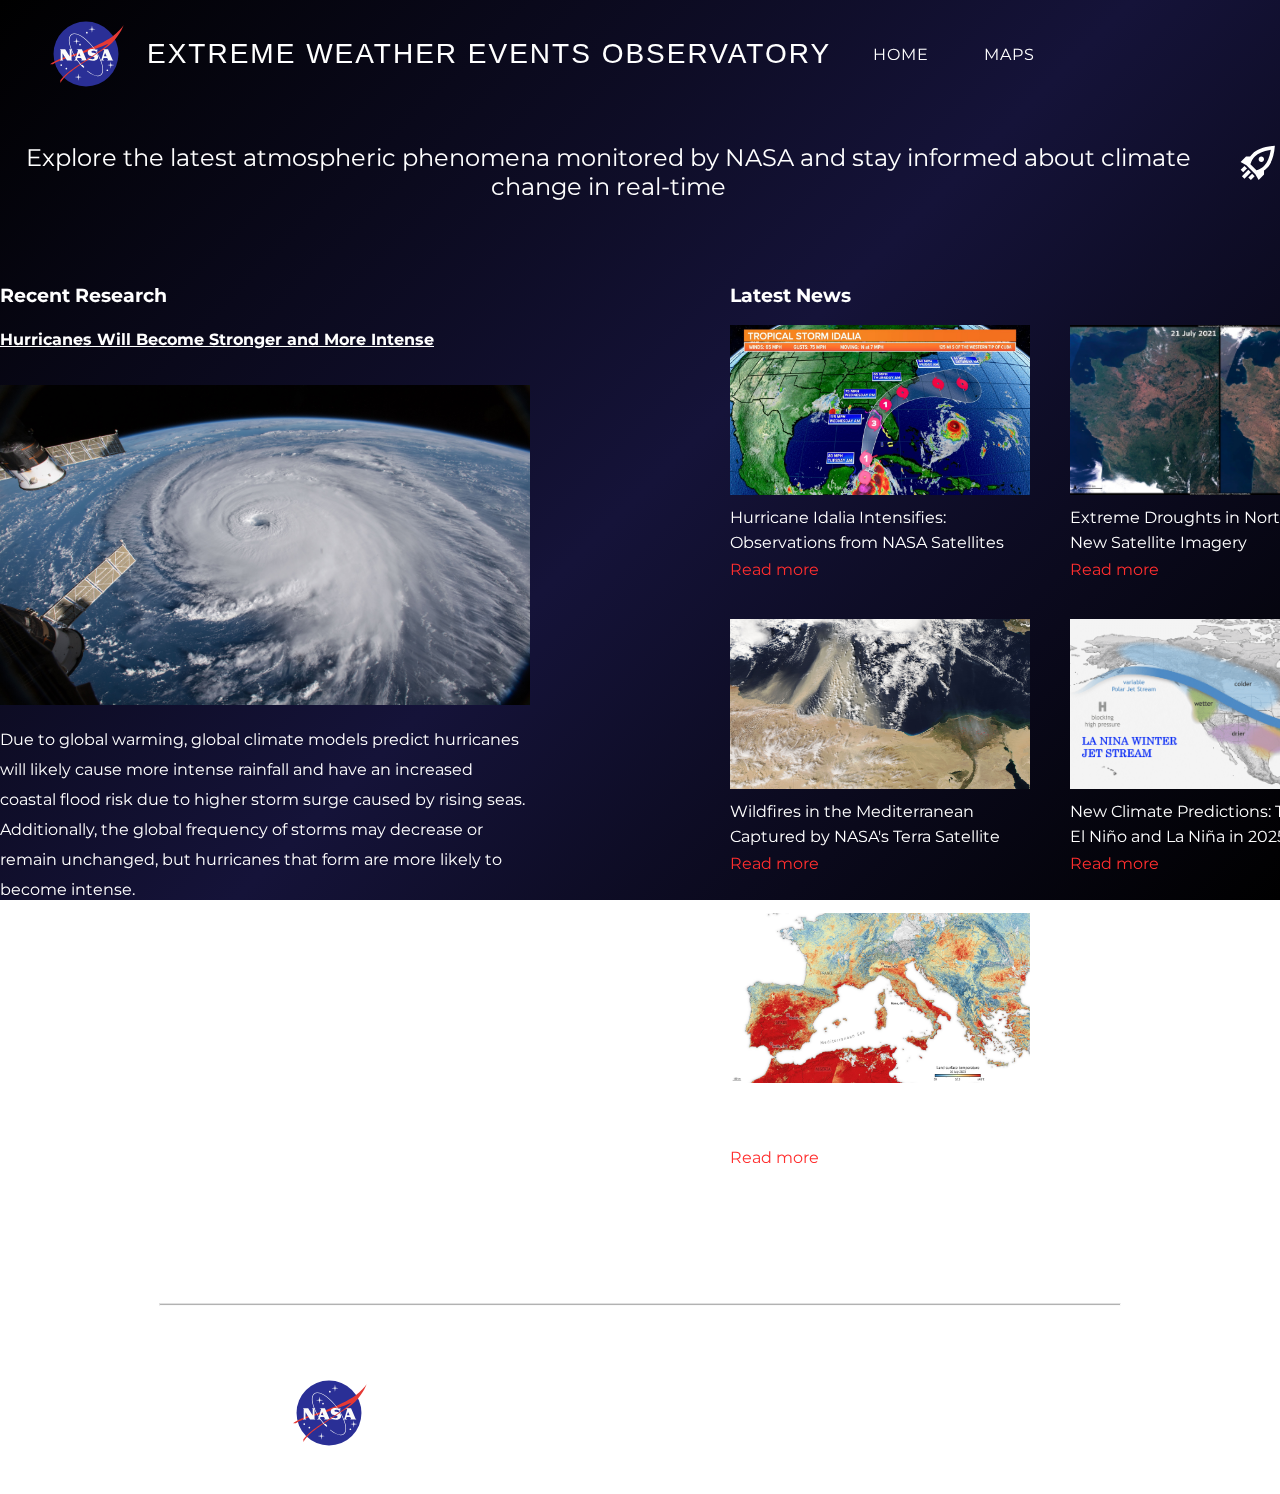
<file: index.html>
<!DOCTYPE html>
<html lang="en">
    <head>
        <meta charset="UTF-8">
        <meta name="viewport" content="width=device-width, initial-scale=1.0">
        <title>Nasa Observatory</title>
        <link rel="stylesheet" href="style.css">
        <link rel="icon" type="image/x-icon" href="./img/tierra_transparente.png">
    </head>

<body>
    <div class="container">
        <div style="position:fixed; z-index: -1; top:0px; left:0px; height:100%; width:100%;">
            <div style="position:absolute; width:100%; height:100%; background-image: linear-gradient(-45deg, rgb(0, 0, 0) 0%, rgb(21, 19, 57) 48%, rgb(0, 0, 0) 100%);"></div>
        </div>
        <header>
            <div class="headerLogo">
                <svg class="animated-svg" xmlns="http://www.w3.org/2000/svg"  viewBox="0 0 48 48" width="82px" height="82px"><path fill="#2a2f96" d="M24 5A19 19 0 1 0 24 43A19 19 0 1 0 24 5Z"/><path fill="#e53935" d="M4.597,30H3c0,0,4.077-3.084,12.928-5.535c0,0,14.202-4.313,23.428-10.583C42.565,11.177,45.071,8.764,46,7c0,0-1.193,4.725-6.726,10.351C38.191,17.906,37.768,18.64,37,19c0.126-0.142-0.096-0.871,0-1c0,0-7.195,3.355-22.02,7.77C14.981,25.768,8.742,27.352,4.597,30z"/><path fill="#fafafa" d="M19.282 25.221l1.503.025-.771-1.835L19.282 25.221zM18.969 26.366l-.274.96.802.441-2.661-.004.826-.463 1.714-5.602-.935-.467h3.167l2.639 6.068.528.467H21.08l.528-.467-.528-.934H18.969zM29.12 23.374c.576.135 2.526 1.143 1.848 3.129 0 0-.841 2.476-5.435.998L25.021 28v-1.995l.512.499c0 0 3.492 1.321 3.474-.316-.005-.319-.603-.845-2.205-1.048 0 0-1.802-.053-1.781-2.128.008-.843.626-2.964 5.121-1.497l.464-.518-.011 1.963-.453-.448c0 0-2.661-.834-2.926-.008C26.934 23.381 28.316 23.185 29.12 23.374z"/><path fill="#e53935" d="M39.461,17.149c-1.06,1.224-3.203,2.847-4.899,4.11c0,0-13.626,8.805-19.033,12.769c0,0-4.167,2.72-6.529,6.972v-1.618c0,0,2.255-3.163,7.585-6.937C21.273,29.125,35.281,20.744,37,18L39.461,17.149z"/><path fill="#fafafa" d="M8.667 21.257L11.834 21.257 14.473 25.459 14.473 21.724 13.945 21.257 16.056 21.257 15.528 21.724 15.528 27.326 16.056 27.793 12.889 27.793 10.251 23.592 10.251 27.326 10.778 27.793 8.667 27.793 9.195 27.326 9.195 21.724zM34.44 25.275l1.62-.007-.87-1.919L34.44 25.275zM34.275 26.366l-.33.934.858.467-2.661-.004.826-.463 1.714-5.602-.935-.467h3.167l2.639 6.068.528.467h-3.694l.528-.467-.528-.934H34.275z"/><path fill="#fafafa" d="M33.596,30.256c-0.743-2.933-2.427-6.293-4.742-9.462c-4.81-6.582-10.901-10.274-13.578-8.232c-1.316,1.006-1.627,3.2-0.871,6.181c0.743,2.933,2.427,6.293,4.742,9.462c1.008,1.379,1.618,2.143,2.695,3.243l0.68,0.255c-1.064-1.09-2.119-2.324-3.119-3.693c-2.291-3.135-3.957-6.455-4.689-9.348c-0.72-2.844-0.453-4.918,0.753-5.839c0.459-0.351,1.029-0.518,1.681-0.518c2.95,0,7.598,3.412,11.451,8.684c2.291,3.135,3.957,6.455,4.689,9.348c0.72,2.844,0.453,4.918-0.753,5.839c-1.617,1.235-4.605,0.181-7.779-2.414l-0.22,0.225C26.889,35.903,29.162,37,30.9,37c0.708,0,1.326-0.181,1.825-0.564C34.041,35.433,34.35,33.237,33.596,30.256z"/><path fill="#fafafa" d="M22.158 30.091A0.435 1.058 0 1 0 22.158 32.207A0.435 1.058 0 1 0 22.158 30.091Z" transform="rotate(-43.348 22.157 31.15)"/><path fill="#fafafa" d="M27.5 7.389l.231 1.591c.011.073.044.14.097.193.053.052.12.087.193.097l1.59.23L28.02 9.731c-.073.011-.14.044-.193.097-.052.052-.087.12-.097.193l-.23 1.59-.231-1.591c-.011-.073-.044-.14-.097-.193-.053-.052-.12-.087-.193-.097l-1.59-.23 1.591-.231c.073-.011.14-.044.193-.097.052-.052.087-.12.097-.193L27.5 7.389zM18.5 14.389l.231 1.591c.011.073.044.14.097.193.053.052.12.087.193.097l1.59.23-1.591.231c-.073.011-.14.044-.193.097-.052.052-.087.12-.097.193l-.23 1.59-.231-1.591c-.011-.073-.044-.14-.097-.193-.053-.052-.12-.087-.193-.097l-1.59-.23 1.591-.231c.073-.011.14-.044.193-.097.052-.052.087-.12.097-.193L18.5 14.389zM19.5 35.389l.231 1.591c.011.073.044.14.097.193.053.052.12.087.193.097l1.59.23-1.591.231c-.073.011-.14.044-.193.097-.052.052-.087.12-.097.193l-.23 1.59-.231-1.591c-.011-.073-.044-.14-.097-.193-.053-.052-.12-.087-.193-.097l-1.59-.23 1.591-.231c.073-.011.14-.044.193-.097.052-.052.087-.12.097-.193L19.5 35.389zM38.5 28.389l.231 1.591c.011.073.044.14.097.193.052.052.12.087.193.097l1.59.23-1.591.231c-.073.011-.14.044-.193.097-.052.053-.087.12-.097.193l-.23 1.59-.231-1.591c-.011-.073-.044-.14-.097-.193-.052-.052-.12-.087-.193-.097l-1.59-.23 1.591-.231c.073-.011.14-.044.193-.097.052-.053.087-.12.097-.193L38.5 28.389zM36.5 33A.5.5 0 1 0 36.5 34 .5.5 0 1 0 36.5 33zM12.5 32A.5.5 0 1 0 12.5 33 .5.5 0 1 0 12.5 32zM9.5 30A.5.5 0 1 0 9.5 31 .5.5 0 1 0 9.5 30zM24.5 11A.5.5 0 1 0 24.5 12 .5.5 0 1 0 24.5 11zM20.5 18A.5.5 0 1 0 20.5 19 .5.5 0 1 0 20.5 18z"/></svg>

                <p class="sub-header"> Extreme Weather Events Observatory </p>
            
                <div class="navegation">
                    <a href="index.html">Home</a>
                    <a href="map.html">Maps</a>
                </div>
              
            </div>
            
        </header>

        <main class="title">
            <p>Explore the latest atmospheric phenomena monitored by NASA and stay informed about climate change in real-time</p>
            <svg width="50px" height="50px" viewBox="0 0 512 512" version="1.1" xmlns="http://www.w3.org/2000/svg" xmlns:xlink="http://www.w3.org/1999/xlink" fill="#000000">
            <g id="SVGRepo_bgCarrier" stroke-width="0"/>
            <g id="SVGRepo_tracerCarrier" stroke-linecap="round" stroke-linejoin="round"/>
            <g id="SVGRepo_iconCarrier"> <title>rocket</title> <g id="Page-1" stroke="none" stroke-width="1" fill="none" fill-rule="evenodd"> <g id="icon" fill="#ffffff" transform="translate(42.666667, 64.000000)"> <path d="M405.333333,1.42108547e-14 C396.316305,122.794806 364.316305,211.683695 309.333333,266.666667 C299.582265,276.417735 288.905446,285.33185 277.302879,293.409011 L277.302464,341.234872 L213.302464,405.234872 L174.248,336.891 L68.525,231.157 L7.10542736e-15,192 L64,128 L112.079613,128.000404 C120.083859,116.387258 128.94621,105.720457 138.666667,96 C193.649638,41.0170286 282.538527,9.01702859 405.333333,1.42108547e-14 Z M357.333333,47.9786667 L348.203556,49.3631108 C266.32942,62.2476147 206.763982,88.2424635 168.836556,126.169889 C146.004433,149.002012 128.637057,178.732412 116.876114,215.881246 L116.096,218.389333 L187.584,289.877333 L191.120585,288.76541 C224.531258,277.548675 251.975141,261.807487 273.818948,241.632769 L279.163444,236.496777 C317.09087,198.569351 343.085719,139.003914 355.970222,57.1297769 L357.333333,47.9786667 Z M75.9901363,269.368015 L30.7353023,314.622849 L0.565412939,284.452959 L45.8202469,239.198125 L75.9901363,269.368015 Z M121.24497,314.622849 L45.8202469,390.047572 L15.6503576,359.877683 L91.0750809,284.452959 L121.24497,314.622849 Z M136.329915,329.707793 L166.499804,359.877683 L121.24497,405.132517 L91.0750809,374.962627 L136.329915,329.707793 Z M245.333333,128 C263.006445,128 277.333333,142.326888 277.333333,160 C277.333333,177.673112 263.006445,192 245.333333,192 C227.660221,192 213.333333,177.673112 213.333333,160 C213.333333,142.326888 227.660221,128 245.333333,128 Z" id="Combined-Shape"> </path> </g> </g> </g>
            </svg>

        </main>

        <section class="section">
            <div class="news">
                <h3>Latest News</h3>
                <div class="newsTitles">
                    <div>
                        <img src="./img/hurricane.jpg" alt="photo of hurricane idalia">
                        <p>Hurricane Idalia Intensifies: Observations from NASA Satellites</p>
                        <a href="">Read more</a>
                    </div>
                    <div>
                        <img src="./img/droughts.jpg" alt="photo ofdroughts in north america">
                        <p>Extreme Droughts in North America: New Satellite Imagery</p>
                        <a href="">Read more</a>
                    </div>
                    <div>
                        <img src="./img/smoke.jpg" alt="photo of smoke over the mediterranean">
                        <p>Wildfires in the Mediterranean Captured by NASA's Terra Satellite</p>
                        <a href="">Read more</a>
                    </div>
                    <div>
                        <img src="./img/lanina.png" alt="">
                        <p>New Climate Predictions: The Impact of El Niño and La Niña in 2025</p>
                        <a href="">Read more</a>
                    </div>
                    <div>
                        <img src="./img/heat.jpg" alt="">
                        <p>Record Heatwaves Hit Europe: NASA Tracks Temperature Surges from Space</p>
                        <a href="">Read more</a>
                    </div>
                </div>
            </div>
            <div class="research">
                <h3>Recent Research</h3>
                <p class="bold">Hurricanes Will Become Stronger and More Intense</p>
                <img src="./img/hurricaneIntense.jpg" alt="">
                <p>Due to global warming, global climate models predict hurricanes will likely cause more intense rainfall and have an increased coastal flood risk due to higher storm surge caused by rising seas. Additionally, the global frequency of storms may decrease or remain unchanged, but hurricanes that form are more likely to become intense.</p>
                <p>From June 1 to November 30, many Americans turn their eyes to the tropics — not just because they’re dreaming of beach vacations, but because it’s hurricane season. Called by many names depending on where you live (hurricanes, typhoons, cyclones), scientists call these storms tropical cyclones. This is because they are large, rotating storms that need tropical conditions to form — so they originate mostly in the tropics.</p>
            </div>
        </section>
    </div>

    <footer class="footer">
        <hr>
        <div class="enlaces">
            <a href="index.html">Home</a>
            <a href="https://www.nasa.gov/news/" target=»_blank»>News & Events</a>
            <a href="https://www.nasa.gov/humans-in-space/" target=»_blank»>Humans in Space</a>
            <a href="https://www.nasa.gov/aeronautics/" target=»_blank»>Aeronautics</a>
        </div>
        <div class="nasaLogo">
            <div class="nasaNombre">
                <svg xmlns="http://www.w3.org/2000/svg"  viewBox="0 0 48 48" width="82px" height="82px"><path fill="#2a2f96" d="M24 5A19 19 0 1 0 24 43A19 19 0 1 0 24 5Z"/><path fill="#e53935" d="M4.597,30H3c0,0,4.077-3.084,12.928-5.535c0,0,14.202-4.313,23.428-10.583C42.565,11.177,45.071,8.764,46,7c0,0-1.193,4.725-6.726,10.351C38.191,17.906,37.768,18.64,37,19c0.126-0.142-0.096-0.871,0-1c0,0-7.195,3.355-22.02,7.77C14.981,25.768,8.742,27.352,4.597,30z"/><path fill="#fafafa" d="M19.282 25.221l1.503.025-.771-1.835L19.282 25.221zM18.969 26.366l-.274.96.802.441-2.661-.004.826-.463 1.714-5.602-.935-.467h3.167l2.639 6.068.528.467H21.08l.528-.467-.528-.934H18.969zM29.12 23.374c.576.135 2.526 1.143 1.848 3.129 0 0-.841 2.476-5.435.998L25.021 28v-1.995l.512.499c0 0 3.492 1.321 3.474-.316-.005-.319-.603-.845-2.205-1.048 0 0-1.802-.053-1.781-2.128.008-.843.626-2.964 5.121-1.497l.464-.518-.011 1.963-.453-.448c0 0-2.661-.834-2.926-.008C26.934 23.381 28.316 23.185 29.12 23.374z"/><path fill="#e53935" d="M39.461,17.149c-1.06,1.224-3.203,2.847-4.899,4.11c0,0-13.626,8.805-19.033,12.769c0,0-4.167,2.72-6.529,6.972v-1.618c0,0,2.255-3.163,7.585-6.937C21.273,29.125,35.281,20.744,37,18L39.461,17.149z"/><path fill="#fafafa" d="M8.667 21.257L11.834 21.257 14.473 25.459 14.473 21.724 13.945 21.257 16.056 21.257 15.528 21.724 15.528 27.326 16.056 27.793 12.889 27.793 10.251 23.592 10.251 27.326 10.778 27.793 8.667 27.793 9.195 27.326 9.195 21.724zM34.44 25.275l1.62-.007-.87-1.919L34.44 25.275zM34.275 26.366l-.33.934.858.467-2.661-.004.826-.463 1.714-5.602-.935-.467h3.167l2.639 6.068.528.467h-3.694l.528-.467-.528-.934H34.275z"/><path fill="#fafafa" d="M33.596,30.256c-0.743-2.933-2.427-6.293-4.742-9.462c-4.81-6.582-10.901-10.274-13.578-8.232c-1.316,1.006-1.627,3.2-0.871,6.181c0.743,2.933,2.427,6.293,4.742,9.462c1.008,1.379,1.618,2.143,2.695,3.243l0.68,0.255c-1.064-1.09-2.119-2.324-3.119-3.693c-2.291-3.135-3.957-6.455-4.689-9.348c-0.72-2.844-0.453-4.918,0.753-5.839c0.459-0.351,1.029-0.518,1.681-0.518c2.95,0,7.598,3.412,11.451,8.684c2.291,3.135,3.957,6.455,4.689,9.348c0.72,2.844,0.453,4.918-0.753,5.839c-1.617,1.235-4.605,0.181-7.779-2.414l-0.22,0.225C26.889,35.903,29.162,37,30.9,37c0.708,0,1.326-0.181,1.825-0.564C34.041,35.433,34.35,33.237,33.596,30.256z"/><path fill="#fafafa" d="M22.158 30.091A0.435 1.058 0 1 0 22.158 32.207A0.435 1.058 0 1 0 22.158 30.091Z" transform="rotate(-43.348 22.157 31.15)"/><path fill="#fafafa" d="M27.5 7.389l.231 1.591c.011.073.044.14.097.193.053.052.12.087.193.097l1.59.23L28.02 9.731c-.073.011-.14.044-.193.097-.052.052-.087.12-.097.193l-.23 1.59-.231-1.591c-.011-.073-.044-.14-.097-.193-.053-.052-.12-.087-.193-.097l-1.59-.23 1.591-.231c.073-.011.14-.044.193-.097.052-.052.087-.12.097-.193L27.5 7.389zM18.5 14.389l.231 1.591c.011.073.044.14.097.193.053.052.12.087.193.097l1.59.23-1.591.231c-.073.011-.14.044-.193.097-.052.052-.087.12-.097.193l-.23 1.59-.231-1.591c-.011-.073-.044-.14-.097-.193-.053-.052-.12-.087-.193-.097l-1.59-.23 1.591-.231c.073-.011.14-.044.193-.097.052-.052.087-.12.097-.193L18.5 14.389zM19.5 35.389l.231 1.591c.011.073.044.14.097.193.053.052.12.087.193.097l1.59.23-1.591.231c-.073.011-.14.044-.193.097-.052.052-.087.12-.097.193l-.23 1.59-.231-1.591c-.011-.073-.044-.14-.097-.193-.053-.052-.12-.087-.193-.097l-1.59-.23 1.591-.231c.073-.011.14-.044.193-.097.052-.052.087-.12.097-.193L19.5 35.389zM38.5 28.389l.231 1.591c.011.073.044.14.097.193.052.052.12.087.193.097l1.59.23-1.591.231c-.073.011-.14.044-.193.097-.052.053-.087.12-.097.193l-.23 1.59-.231-1.591c-.011-.073-.044-.14-.097-.193-.052-.052-.12-.087-.193-.097l-1.59-.23 1.591-.231c.073-.011.14-.044.193-.097.052-.053.087-.12.097-.193L38.5 28.389zM36.5 33A.5.5 0 1 0 36.5 34 .5.5 0 1 0 36.5 33zM12.5 32A.5.5 0 1 0 12.5 33 .5.5 0 1 0 12.5 32zM9.5 30A.5.5 0 1 0 9.5 31 .5.5 0 1 0 9.5 30zM24.5 11A.5.5 0 1 0 24.5 12 .5.5 0 1 0 24.5 11zM20.5 18A.5.5 0 1 0 20.5 19 .5.5 0 1 0 20.5 18z"/></svg>

                <p>National Aeronautics and Space Administration</p>

            </div>

            <div class="redes">
                <a href="https://x.com/NASA" target=»_blank»>
                    <svg xmlns="http://www.w3.org/2000/svg" xmlns:xlink="http://www.w3.org/1999/xlink" viewBox="0,0,256,256" width="24px" height="24px" fill-rule="nonzero"><g fill="#ffffff" fill-rule="nonzero" stroke="none" stroke-width="1" stroke-linecap="butt" stroke-linejoin="miter" stroke-miterlimit="10" stroke-dasharray="" stroke-dashoffset="0" font-family="none" font-weight="none" font-size="none" text-anchor="none" style="mix-blend-mode: normal"><g transform="scale(10.66667,10.66667)"><path d="M18.05859,2.99219c-0.22075,0.00368 -0.42867,0.10442 -0.56836,0.27539l-4.72266,5.64063l-3.71094,-5.13672c-0.35,-0.484 -0.91081,-0.77148 -1.50781,-0.77148h-3.4707c-0.658,0 -1.0393,0.7463 -0.6543,1.2793l6.12305,8.47656l-5.87109,7.01172c-0.17769,0.20453 -0.23127,0.48899 -0.14017,0.74415c0.0911,0.25516 0.31273,0.44136 0.57978,0.48709c0.26705,0.04574 0.53801,-0.0561 0.70883,-0.2664l5.62695,-6.72266l4.49219,6.21875c0.35,0.484 0.91081,0.77148 1.50781,0.77148h3.4707c0.658,0 1.0393,-0.7463 0.6543,-1.2793l-6.90234,-9.55664l4.9668,-5.93164c0.19352,-0.22404 0.23715,-0.54095 0.11138,-0.80896c-0.12577,-0.268 -0.39741,-0.43696 -0.69341,-0.43128zM5.43359,4.5h2.11719c0.115,0 0.22402,0.05544 0.29102,0.14844l10.72461,14.85156h-2.11523c-0.115,0 -0.22402,-0.05544 -0.29102,-0.14844l-4.81641,-6.66797c0.00362,-0.32923 -0.20789,-0.62233 -0.52148,-0.72266z"></path></g></g></svg>
                </a>
                <a href="https://www.youtube.com/nasa" target=»_blank»>
                    <svg xmlns="http://www.w3.org/2000/svg" xmlns:xlink="http://www.w3.org/1999/xlink" viewBox="0,0,256,256" width="24px" height="24px" fill-rule="nonzero"><g fill="#ffffff" fill-rule="nonzero" stroke="none" stroke-width="1" stroke-linecap="butt" stroke-linejoin="miter" stroke-miterlimit="10" stroke-dasharray="" stroke-dashoffset="0" font-family="none" font-weight="none" font-size="none" text-anchor="none" style="mix-blend-mode: normal"><g transform="scale(10.66667,10.66667)"><path d="M12,3c-2.78013,0 -4.92978,0.18494 -6.47461,0.39453c-2.00619,0.27213 -3.52539,1.98532 -3.52539,4.01563v9.17969c0,2.03108 1.5195,3.74354 3.52539,4.01563c1.54528,0.21067 3.69448,0.39453 6.47461,0.39453c2.78013,0 4.92978,-0.18494 6.47461,-0.39453c2.00675,-0.27204 3.52539,-1.98484 3.52539,-4.01562v-9.17969c0,-2.03108 -1.5195,-3.74354 -3.52539,-4.01562c-1.54483,-0.20959 -3.69448,-0.39453 -6.47461,-0.39453zM12,4.5c2.71387,0 4.79627,0.18045 6.27344,0.38086c1.28211,0.17391 2.22656,1.24038 2.22656,2.5293v9.17969c0,1.28922 -0.94331,2.35534 -2.22656,2.5293c-1.47717,0.20041 -3.55956,0.38086 -6.27344,0.38086c-2.71387,0 -4.79671,-0.17953 -6.27344,-0.38086c-1.28211,-0.17391 -2.22656,-1.24038 -2.22656,-2.5293v-9.17969c0,-1.28769 0.94475,-2.35543 2.22656,-2.5293c1.47717,-0.20041 3.55956,-0.38086 6.27344,-0.38086zM10.91797,8.8125c-0.47897,0.00445 -0.91797,0.38878 -0.91797,0.92578v4.52539c0,0.716 0.77853,1.15992 1.39453,0.79492l3.82031,-2.26172c0.604,-0.359 0.604,-1.2338 0,-1.5918l-3.82031,-2.26172c-0.154,-0.09125 -0.31691,-0.13234 -0.47656,-0.13086z"></path></g></g></svg>
                </a>
                <a href="https://www.instagram.com/nasa/" target=»_blank»>
                    <svg xmlns="http://www.w3.org/2000/svg" xmlns:xlink="http://www.w3.org/1999/xlink" viewBox="0,0,256,256" width="24px" height="24px" fill-rule="nonzero"><g fill="#ffffff" fill-rule="nonzero" stroke="none" stroke-width="1" stroke-linecap="butt" stroke-linejoin="miter" stroke-miterlimit="10" stroke-dasharray="" stroke-dashoffset="0" font-family="none" font-weight="none" font-size="none" text-anchor="none" style="mix-blend-mode: normal"><g transform="scale(10.66667,10.66667)"><path d="M8,3c-2.75241,0 -5,2.24759 -5,5v8c0,2.75241 2.24759,5 5,5h8c2.75241,0 5,-2.24759 5,-5v-8c0,-2.75241 -2.24759,-5 -5,-5zM8,4.5h8c1.94159,0 3.5,1.55841 3.5,3.5v8c0,1.94159 -1.55841,3.5 -3.5,3.5h-8c-1.94159,0 -3.5,-1.55841 -3.5,-3.5v-8c0,-1.94159 1.55841,-3.5 3.5,-3.5zM17.25,6c-0.41421,0 -0.75,0.33579 -0.75,0.75c0,0.41421 0.33579,0.75 0.75,0.75c0.41421,0 0.75,-0.33579 0.75,-0.75c0,-0.41421 -0.33579,-0.75 -0.75,-0.75zM12,7c-1.60417,0 -2.90226,0.62857 -3.74805,1.58008c-0.84579,0.95151 -1.25195,2.19075 -1.25195,3.41992c0,1.22917 0.40617,2.46841 1.25195,3.41992c0.84579,0.95151 2.14388,1.58008 3.74805,1.58008c1.60417,0 2.90226,-0.62857 3.74805,-1.58008c0.84579,-0.95151 1.25195,-2.19075 1.25195,-3.41992c0,-1.22917 -0.40617,-2.46841 -1.25195,-3.41992c-0.84579,-0.95151 -2.14388,-1.58008 -3.74805,-1.58008zM12,8.5c1.22917,0 2.05608,0.43393 2.62695,1.07617c0.57088,0.64224 0.87305,1.528 0.87305,2.42383c0,0.89583 -0.30217,1.78159 -0.87305,2.42383c-0.57088,0.64224 -1.39779,1.07617 -2.62695,1.07617c-1.22917,0 -2.05607,-0.43393 -2.62695,-1.07617c-0.57088,-0.64224 -0.87305,-1.528 -0.87305,-2.42383c0,-0.89583 0.30217,-1.78159 0.87305,-2.42383c0.57088,-0.64224 1.39779,-1.07617 2.62695,-1.07617z"></path></g></g></svg>
                </a>
            </div>

        </div>
        
    </footer>
</body>
</html>
</file>
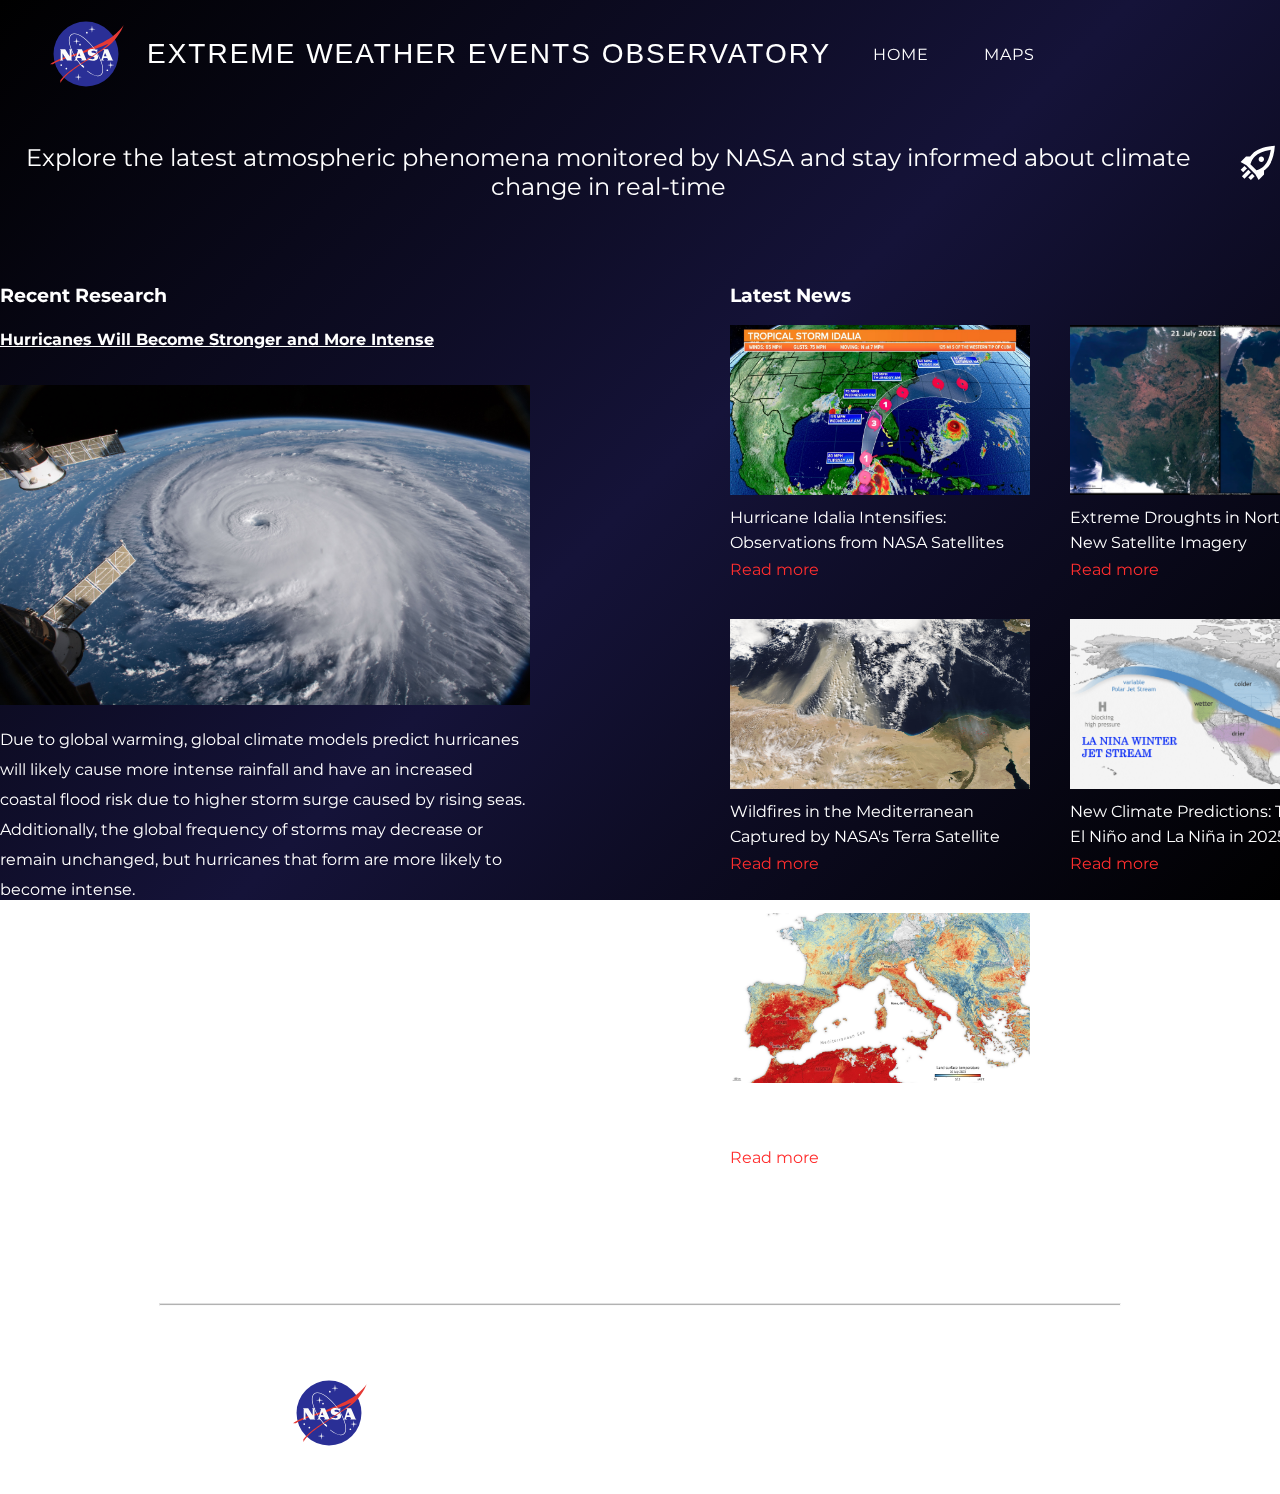
<file: hmtl/index.html>
<!DOCTYPE html>
<html lang="en">
    <head>
        <meta charset="UTF-8">
        <meta name="viewport" content="width=device-width, initial-scale=1.0">
        <title>Nasa Observatory</title>
        <link rel="stylesheet" href="../css/style.css">
        <link rel="icon" type="image/x-icon" href="../img/tierra_transparente.png">
    </head>

<body>
    <div class="container">
        <div style="position:fixed; z-index: -1; top:0px; left:0px; height:100%; width:100%;">
            <div style="position:absolute; width:100%; height:100%; background-image: linear-gradient(-45deg, rgb(0, 0, 0) 0%, rgb(21, 19, 57) 48%, rgb(0, 0, 0) 100%);"></div>
        </div>
        <header>
            <div class="headerLogo">
                <svg class="animated-svg" xmlns="http://www.w3.org/2000/svg"  viewBox="0 0 48 48" width="82px" height="82px"><path fill="#2a2f96" d="M24 5A19 19 0 1 0 24 43A19 19 0 1 0 24 5Z"/><path fill="#e53935" d="M4.597,30H3c0,0,4.077-3.084,12.928-5.535c0,0,14.202-4.313,23.428-10.583C42.565,11.177,45.071,8.764,46,7c0,0-1.193,4.725-6.726,10.351C38.191,17.906,37.768,18.64,37,19c0.126-0.142-0.096-0.871,0-1c0,0-7.195,3.355-22.02,7.77C14.981,25.768,8.742,27.352,4.597,30z"/><path fill="#fafafa" d="M19.282 25.221l1.503.025-.771-1.835L19.282 25.221zM18.969 26.366l-.274.96.802.441-2.661-.004.826-.463 1.714-5.602-.935-.467h3.167l2.639 6.068.528.467H21.08l.528-.467-.528-.934H18.969zM29.12 23.374c.576.135 2.526 1.143 1.848 3.129 0 0-.841 2.476-5.435.998L25.021 28v-1.995l.512.499c0 0 3.492 1.321 3.474-.316-.005-.319-.603-.845-2.205-1.048 0 0-1.802-.053-1.781-2.128.008-.843.626-2.964 5.121-1.497l.464-.518-.011 1.963-.453-.448c0 0-2.661-.834-2.926-.008C26.934 23.381 28.316 23.185 29.12 23.374z"/><path fill="#e53935" d="M39.461,17.149c-1.06,1.224-3.203,2.847-4.899,4.11c0,0-13.626,8.805-19.033,12.769c0,0-4.167,2.72-6.529,6.972v-1.618c0,0,2.255-3.163,7.585-6.937C21.273,29.125,35.281,20.744,37,18L39.461,17.149z"/><path fill="#fafafa" d="M8.667 21.257L11.834 21.257 14.473 25.459 14.473 21.724 13.945 21.257 16.056 21.257 15.528 21.724 15.528 27.326 16.056 27.793 12.889 27.793 10.251 23.592 10.251 27.326 10.778 27.793 8.667 27.793 9.195 27.326 9.195 21.724zM34.44 25.275l1.62-.007-.87-1.919L34.44 25.275zM34.275 26.366l-.33.934.858.467-2.661-.004.826-.463 1.714-5.602-.935-.467h3.167l2.639 6.068.528.467h-3.694l.528-.467-.528-.934H34.275z"/><path fill="#fafafa" d="M33.596,30.256c-0.743-2.933-2.427-6.293-4.742-9.462c-4.81-6.582-10.901-10.274-13.578-8.232c-1.316,1.006-1.627,3.2-0.871,6.181c0.743,2.933,2.427,6.293,4.742,9.462c1.008,1.379,1.618,2.143,2.695,3.243l0.68,0.255c-1.064-1.09-2.119-2.324-3.119-3.693c-2.291-3.135-3.957-6.455-4.689-9.348c-0.72-2.844-0.453-4.918,0.753-5.839c0.459-0.351,1.029-0.518,1.681-0.518c2.95,0,7.598,3.412,11.451,8.684c2.291,3.135,3.957,6.455,4.689,9.348c0.72,2.844,0.453,4.918-0.753,5.839c-1.617,1.235-4.605,0.181-7.779-2.414l-0.22,0.225C26.889,35.903,29.162,37,30.9,37c0.708,0,1.326-0.181,1.825-0.564C34.041,35.433,34.35,33.237,33.596,30.256z"/><path fill="#fafafa" d="M22.158 30.091A0.435 1.058 0 1 0 22.158 32.207A0.435 1.058 0 1 0 22.158 30.091Z" transform="rotate(-43.348 22.157 31.15)"/><path fill="#fafafa" d="M27.5 7.389l.231 1.591c.011.073.044.14.097.193.053.052.12.087.193.097l1.59.23L28.02 9.731c-.073.011-.14.044-.193.097-.052.052-.087.12-.097.193l-.23 1.59-.231-1.591c-.011-.073-.044-.14-.097-.193-.053-.052-.12-.087-.193-.097l-1.59-.23 1.591-.231c.073-.011.14-.044.193-.097.052-.052.087-.12.097-.193L27.5 7.389zM18.5 14.389l.231 1.591c.011.073.044.14.097.193.053.052.12.087.193.097l1.59.23-1.591.231c-.073.011-.14.044-.193.097-.052.052-.087.12-.097.193l-.23 1.59-.231-1.591c-.011-.073-.044-.14-.097-.193-.053-.052-.12-.087-.193-.097l-1.59-.23 1.591-.231c.073-.011.14-.044.193-.097.052-.052.087-.12.097-.193L18.5 14.389zM19.5 35.389l.231 1.591c.011.073.044.14.097.193.053.052.12.087.193.097l1.59.23-1.591.231c-.073.011-.14.044-.193.097-.052.052-.087.12-.097.193l-.23 1.59-.231-1.591c-.011-.073-.044-.14-.097-.193-.053-.052-.12-.087-.193-.097l-1.59-.23 1.591-.231c.073-.011.14-.044.193-.097.052-.052.087-.12.097-.193L19.5 35.389zM38.5 28.389l.231 1.591c.011.073.044.14.097.193.052.052.12.087.193.097l1.59.23-1.591.231c-.073.011-.14.044-.193.097-.052.053-.087.12-.097.193l-.23 1.59-.231-1.591c-.011-.073-.044-.14-.097-.193-.052-.052-.12-.087-.193-.097l-1.59-.23 1.591-.231c.073-.011.14-.044.193-.097.052-.053.087-.12.097-.193L38.5 28.389zM36.5 33A.5.5 0 1 0 36.5 34 .5.5 0 1 0 36.5 33zM12.5 32A.5.5 0 1 0 12.5 33 .5.5 0 1 0 12.5 32zM9.5 30A.5.5 0 1 0 9.5 31 .5.5 0 1 0 9.5 30zM24.5 11A.5.5 0 1 0 24.5 12 .5.5 0 1 0 24.5 11zM20.5 18A.5.5 0 1 0 20.5 19 .5.5 0 1 0 20.5 18z"/></svg>

                <p class="sub-header"> Extreme Weather Events Observatory </p>
            
                <div class="navegation">
                    <a href="../hmtl/index.html">Home</a>
                    <a href="../hmtl/map.html">Maps</a>
                </div>
              
            </div>
            
        </header>

        <main class="title">
            <p>Explore the latest atmospheric phenomena monitored by NASA and stay informed about climate change in real-time</p>
            <svg width="50px" height="50px" viewBox="0 0 512 512" version="1.1" xmlns="http://www.w3.org/2000/svg" xmlns:xlink="http://www.w3.org/1999/xlink" fill="#000000">
            <g id="SVGRepo_bgCarrier" stroke-width="0"/>
            <g id="SVGRepo_tracerCarrier" stroke-linecap="round" stroke-linejoin="round"/>
            <g id="SVGRepo_iconCarrier"> <title>rocket</title> <g id="Page-1" stroke="none" stroke-width="1" fill="none" fill-rule="evenodd"> <g id="icon" fill="#ffffff" transform="translate(42.666667, 64.000000)"> <path d="M405.333333,1.42108547e-14 C396.316305,122.794806 364.316305,211.683695 309.333333,266.666667 C299.582265,276.417735 288.905446,285.33185 277.302879,293.409011 L277.302464,341.234872 L213.302464,405.234872 L174.248,336.891 L68.525,231.157 L7.10542736e-15,192 L64,128 L112.079613,128.000404 C120.083859,116.387258 128.94621,105.720457 138.666667,96 C193.649638,41.0170286 282.538527,9.01702859 405.333333,1.42108547e-14 Z M357.333333,47.9786667 L348.203556,49.3631108 C266.32942,62.2476147 206.763982,88.2424635 168.836556,126.169889 C146.004433,149.002012 128.637057,178.732412 116.876114,215.881246 L116.096,218.389333 L187.584,289.877333 L191.120585,288.76541 C224.531258,277.548675 251.975141,261.807487 273.818948,241.632769 L279.163444,236.496777 C317.09087,198.569351 343.085719,139.003914 355.970222,57.1297769 L357.333333,47.9786667 Z M75.9901363,269.368015 L30.7353023,314.622849 L0.565412939,284.452959 L45.8202469,239.198125 L75.9901363,269.368015 Z M121.24497,314.622849 L45.8202469,390.047572 L15.6503576,359.877683 L91.0750809,284.452959 L121.24497,314.622849 Z M136.329915,329.707793 L166.499804,359.877683 L121.24497,405.132517 L91.0750809,374.962627 L136.329915,329.707793 Z M245.333333,128 C263.006445,128 277.333333,142.326888 277.333333,160 C277.333333,177.673112 263.006445,192 245.333333,192 C227.660221,192 213.333333,177.673112 213.333333,160 C213.333333,142.326888 227.660221,128 245.333333,128 Z" id="Combined-Shape"> </path> </g> </g> </g>
            </svg>

        </main>

        <section class="section">
            <div class="news">
                <h3>Latest News</h3>
                <div class="newsTitles">
                    <div>
                        <img src="../img/hurricane.jpg" alt="photo of hurricane idalia">
                        <p>Hurricane Idalia Intensifies: Observations from NASA Satellites</p>
                        <a href="">Read more</a>
                    </div>
                    <div>
                        <img src="../img/droughts.jpg" alt="photo ofdroughts in north america">
                        <p>Extreme Droughts in North America: New Satellite Imagery</p>
                        <a href="">Read more</a>
                    </div>
                    <div>
                        <img src="../img/smoke.jpg" alt="photo of smoke over the mediterranean">
                        <p>Wildfires in the Mediterranean Captured by NASA's Terra Satellite</p>
                        <a href="">Read more</a>
                    </div>
                    <div>
                        <img src="../img/lanina.png" alt="">
                        <p>New Climate Predictions: The Impact of El Niño and La Niña in 2025</p>
                        <a href="">Read more</a>
                    </div>
                    <div>
                        <img src="../img/heat.jpg" alt="">
                        <p>Record Heatwaves Hit Europe: NASA Tracks Temperature Surges from Space</p>
                        <a href="">Read more</a>
                    </div>
                </div>
            </div>
            <div class="research">
                <h3>Recent Research</h3>
                <p class="bold">Hurricanes Will Become Stronger and More Intense</p>
                <img src="../img/hurricaneIntense.jpg" alt="">
                <p>Due to global warming, global climate models predict hurricanes will likely cause more intense rainfall and have an increased coastal flood risk due to higher storm surge caused by rising seas. Additionally, the global frequency of storms may decrease or remain unchanged, but hurricanes that form are more likely to become intense.</p>
                <p>From June 1 to November 30, many Americans turn their eyes to the tropics — not just because they’re dreaming of beach vacations, but because it’s hurricane season. Called by many names depending on where you live (hurricanes, typhoons, cyclones), scientists call these storms tropical cyclones. This is because they are large, rotating storms that need tropical conditions to form — so they originate mostly in the tropics.</p>
            </div>
        </section>
    </div>

    <footer class="footer">
        <hr>
        <div class="enlaces">
            <a href="../hmtl/index.html">Home</a>
            <a href="https://www.nasa.gov/news/" target=»_blank»>News & Events</a>
            <a href="https://www.nasa.gov/humans-in-space/" target=»_blank»>Humans in Space</a>
            <a href="https://www.nasa.gov/aeronautics/" target=»_blank»>Aeronautics</a>
        </div>
        <div class="nasaLogo">
            <div class="nasaNombre">
                <svg xmlns="http://www.w3.org/2000/svg"  viewBox="0 0 48 48" width="82px" height="82px"><path fill="#2a2f96" d="M24 5A19 19 0 1 0 24 43A19 19 0 1 0 24 5Z"/><path fill="#e53935" d="M4.597,30H3c0,0,4.077-3.084,12.928-5.535c0,0,14.202-4.313,23.428-10.583C42.565,11.177,45.071,8.764,46,7c0,0-1.193,4.725-6.726,10.351C38.191,17.906,37.768,18.64,37,19c0.126-0.142-0.096-0.871,0-1c0,0-7.195,3.355-22.02,7.77C14.981,25.768,8.742,27.352,4.597,30z"/><path fill="#fafafa" d="M19.282 25.221l1.503.025-.771-1.835L19.282 25.221zM18.969 26.366l-.274.96.802.441-2.661-.004.826-.463 1.714-5.602-.935-.467h3.167l2.639 6.068.528.467H21.08l.528-.467-.528-.934H18.969zM29.12 23.374c.576.135 2.526 1.143 1.848 3.129 0 0-.841 2.476-5.435.998L25.021 28v-1.995l.512.499c0 0 3.492 1.321 3.474-.316-.005-.319-.603-.845-2.205-1.048 0 0-1.802-.053-1.781-2.128.008-.843.626-2.964 5.121-1.497l.464-.518-.011 1.963-.453-.448c0 0-2.661-.834-2.926-.008C26.934 23.381 28.316 23.185 29.12 23.374z"/><path fill="#e53935" d="M39.461,17.149c-1.06,1.224-3.203,2.847-4.899,4.11c0,0-13.626,8.805-19.033,12.769c0,0-4.167,2.72-6.529,6.972v-1.618c0,0,2.255-3.163,7.585-6.937C21.273,29.125,35.281,20.744,37,18L39.461,17.149z"/><path fill="#fafafa" d="M8.667 21.257L11.834 21.257 14.473 25.459 14.473 21.724 13.945 21.257 16.056 21.257 15.528 21.724 15.528 27.326 16.056 27.793 12.889 27.793 10.251 23.592 10.251 27.326 10.778 27.793 8.667 27.793 9.195 27.326 9.195 21.724zM34.44 25.275l1.62-.007-.87-1.919L34.44 25.275zM34.275 26.366l-.33.934.858.467-2.661-.004.826-.463 1.714-5.602-.935-.467h3.167l2.639 6.068.528.467h-3.694l.528-.467-.528-.934H34.275z"/><path fill="#fafafa" d="M33.596,30.256c-0.743-2.933-2.427-6.293-4.742-9.462c-4.81-6.582-10.901-10.274-13.578-8.232c-1.316,1.006-1.627,3.2-0.871,6.181c0.743,2.933,2.427,6.293,4.742,9.462c1.008,1.379,1.618,2.143,2.695,3.243l0.68,0.255c-1.064-1.09-2.119-2.324-3.119-3.693c-2.291-3.135-3.957-6.455-4.689-9.348c-0.72-2.844-0.453-4.918,0.753-5.839c0.459-0.351,1.029-0.518,1.681-0.518c2.95,0,7.598,3.412,11.451,8.684c2.291,3.135,3.957,6.455,4.689,9.348c0.72,2.844,0.453,4.918-0.753,5.839c-1.617,1.235-4.605,0.181-7.779-2.414l-0.22,0.225C26.889,35.903,29.162,37,30.9,37c0.708,0,1.326-0.181,1.825-0.564C34.041,35.433,34.35,33.237,33.596,30.256z"/><path fill="#fafafa" d="M22.158 30.091A0.435 1.058 0 1 0 22.158 32.207A0.435 1.058 0 1 0 22.158 30.091Z" transform="rotate(-43.348 22.157 31.15)"/><path fill="#fafafa" d="M27.5 7.389l.231 1.591c.011.073.044.14.097.193.053.052.12.087.193.097l1.59.23L28.02 9.731c-.073.011-.14.044-.193.097-.052.052-.087.12-.097.193l-.23 1.59-.231-1.591c-.011-.073-.044-.14-.097-.193-.053-.052-.12-.087-.193-.097l-1.59-.23 1.591-.231c.073-.011.14-.044.193-.097.052-.052.087-.12.097-.193L27.5 7.389zM18.5 14.389l.231 1.591c.011.073.044.14.097.193.053.052.12.087.193.097l1.59.23-1.591.231c-.073.011-.14.044-.193.097-.052.052-.087.12-.097.193l-.23 1.59-.231-1.591c-.011-.073-.044-.14-.097-.193-.053-.052-.12-.087-.193-.097l-1.59-.23 1.591-.231c.073-.011.14-.044.193-.097.052-.052.087-.12.097-.193L18.5 14.389zM19.5 35.389l.231 1.591c.011.073.044.14.097.193.053.052.12.087.193.097l1.59.23-1.591.231c-.073.011-.14.044-.193.097-.052.052-.087.12-.097.193l-.23 1.59-.231-1.591c-.011-.073-.044-.14-.097-.193-.053-.052-.12-.087-.193-.097l-1.59-.23 1.591-.231c.073-.011.14-.044.193-.097.052-.052.087-.12.097-.193L19.5 35.389zM38.5 28.389l.231 1.591c.011.073.044.14.097.193.052.052.12.087.193.097l1.59.23-1.591.231c-.073.011-.14.044-.193.097-.052.053-.087.12-.097.193l-.23 1.59-.231-1.591c-.011-.073-.044-.14-.097-.193-.052-.052-.12-.087-.193-.097l-1.59-.23 1.591-.231c.073-.011.14-.044.193-.097.052-.053.087-.12.097-.193L38.5 28.389zM36.5 33A.5.5 0 1 0 36.5 34 .5.5 0 1 0 36.5 33zM12.5 32A.5.5 0 1 0 12.5 33 .5.5 0 1 0 12.5 32zM9.5 30A.5.5 0 1 0 9.5 31 .5.5 0 1 0 9.5 30zM24.5 11A.5.5 0 1 0 24.5 12 .5.5 0 1 0 24.5 11zM20.5 18A.5.5 0 1 0 20.5 19 .5.5 0 1 0 20.5 18z"/></svg>

                <p>National Aeronautics and Space Administration</p>

            </div>

            <div class="redes">
                <a href="https://x.com/NASA" target=»_blank»>
                    <svg xmlns="http://www.w3.org/2000/svg" xmlns:xlink="http://www.w3.org/1999/xlink" viewBox="0,0,256,256" width="24px" height="24px" fill-rule="nonzero"><g fill="#ffffff" fill-rule="nonzero" stroke="none" stroke-width="1" stroke-linecap="butt" stroke-linejoin="miter" stroke-miterlimit="10" stroke-dasharray="" stroke-dashoffset="0" font-family="none" font-weight="none" font-size="none" text-anchor="none" style="mix-blend-mode: normal"><g transform="scale(10.66667,10.66667)"><path d="M18.05859,2.99219c-0.22075,0.00368 -0.42867,0.10442 -0.56836,0.27539l-4.72266,5.64063l-3.71094,-5.13672c-0.35,-0.484 -0.91081,-0.77148 -1.50781,-0.77148h-3.4707c-0.658,0 -1.0393,0.7463 -0.6543,1.2793l6.12305,8.47656l-5.87109,7.01172c-0.17769,0.20453 -0.23127,0.48899 -0.14017,0.74415c0.0911,0.25516 0.31273,0.44136 0.57978,0.48709c0.26705,0.04574 0.53801,-0.0561 0.70883,-0.2664l5.62695,-6.72266l4.49219,6.21875c0.35,0.484 0.91081,0.77148 1.50781,0.77148h3.4707c0.658,0 1.0393,-0.7463 0.6543,-1.2793l-6.90234,-9.55664l4.9668,-5.93164c0.19352,-0.22404 0.23715,-0.54095 0.11138,-0.80896c-0.12577,-0.268 -0.39741,-0.43696 -0.69341,-0.43128zM5.43359,4.5h2.11719c0.115,0 0.22402,0.05544 0.29102,0.14844l10.72461,14.85156h-2.11523c-0.115,0 -0.22402,-0.05544 -0.29102,-0.14844l-4.81641,-6.66797c0.00362,-0.32923 -0.20789,-0.62233 -0.52148,-0.72266z"></path></g></g></svg>
                </a>
                <a href="https://www.youtube.com/nasa" target=»_blank»>
                    <svg xmlns="http://www.w3.org/2000/svg" xmlns:xlink="http://www.w3.org/1999/xlink" viewBox="0,0,256,256" width="24px" height="24px" fill-rule="nonzero"><g fill="#ffffff" fill-rule="nonzero" stroke="none" stroke-width="1" stroke-linecap="butt" stroke-linejoin="miter" stroke-miterlimit="10" stroke-dasharray="" stroke-dashoffset="0" font-family="none" font-weight="none" font-size="none" text-anchor="none" style="mix-blend-mode: normal"><g transform="scale(10.66667,10.66667)"><path d="M12,3c-2.78013,0 -4.92978,0.18494 -6.47461,0.39453c-2.00619,0.27213 -3.52539,1.98532 -3.52539,4.01563v9.17969c0,2.03108 1.5195,3.74354 3.52539,4.01563c1.54528,0.21067 3.69448,0.39453 6.47461,0.39453c2.78013,0 4.92978,-0.18494 6.47461,-0.39453c2.00675,-0.27204 3.52539,-1.98484 3.52539,-4.01562v-9.17969c0,-2.03108 -1.5195,-3.74354 -3.52539,-4.01562c-1.54483,-0.20959 -3.69448,-0.39453 -6.47461,-0.39453zM12,4.5c2.71387,0 4.79627,0.18045 6.27344,0.38086c1.28211,0.17391 2.22656,1.24038 2.22656,2.5293v9.17969c0,1.28922 -0.94331,2.35534 -2.22656,2.5293c-1.47717,0.20041 -3.55956,0.38086 -6.27344,0.38086c-2.71387,0 -4.79671,-0.17953 -6.27344,-0.38086c-1.28211,-0.17391 -2.22656,-1.24038 -2.22656,-2.5293v-9.17969c0,-1.28769 0.94475,-2.35543 2.22656,-2.5293c1.47717,-0.20041 3.55956,-0.38086 6.27344,-0.38086zM10.91797,8.8125c-0.47897,0.00445 -0.91797,0.38878 -0.91797,0.92578v4.52539c0,0.716 0.77853,1.15992 1.39453,0.79492l3.82031,-2.26172c0.604,-0.359 0.604,-1.2338 0,-1.5918l-3.82031,-2.26172c-0.154,-0.09125 -0.31691,-0.13234 -0.47656,-0.13086z"></path></g></g></svg>
                </a>
                <a href="https://www.instagram.com/nasa/" target=»_blank»>
                    <svg xmlns="http://www.w3.org/2000/svg" xmlns:xlink="http://www.w3.org/1999/xlink" viewBox="0,0,256,256" width="24px" height="24px" fill-rule="nonzero"><g fill="#ffffff" fill-rule="nonzero" stroke="none" stroke-width="1" stroke-linecap="butt" stroke-linejoin="miter" stroke-miterlimit="10" stroke-dasharray="" stroke-dashoffset="0" font-family="none" font-weight="none" font-size="none" text-anchor="none" style="mix-blend-mode: normal"><g transform="scale(10.66667,10.66667)"><path d="M8,3c-2.75241,0 -5,2.24759 -5,5v8c0,2.75241 2.24759,5 5,5h8c2.75241,0 5,-2.24759 5,-5v-8c0,-2.75241 -2.24759,-5 -5,-5zM8,4.5h8c1.94159,0 3.5,1.55841 3.5,3.5v8c0,1.94159 -1.55841,3.5 -3.5,3.5h-8c-1.94159,0 -3.5,-1.55841 -3.5,-3.5v-8c0,-1.94159 1.55841,-3.5 3.5,-3.5zM17.25,6c-0.41421,0 -0.75,0.33579 -0.75,0.75c0,0.41421 0.33579,0.75 0.75,0.75c0.41421,0 0.75,-0.33579 0.75,-0.75c0,-0.41421 -0.33579,-0.75 -0.75,-0.75zM12,7c-1.60417,0 -2.90226,0.62857 -3.74805,1.58008c-0.84579,0.95151 -1.25195,2.19075 -1.25195,3.41992c0,1.22917 0.40617,2.46841 1.25195,3.41992c0.84579,0.95151 2.14388,1.58008 3.74805,1.58008c1.60417,0 2.90226,-0.62857 3.74805,-1.58008c0.84579,-0.95151 1.25195,-2.19075 1.25195,-3.41992c0,-1.22917 -0.40617,-2.46841 -1.25195,-3.41992c-0.84579,-0.95151 -2.14388,-1.58008 -3.74805,-1.58008zM12,8.5c1.22917,0 2.05608,0.43393 2.62695,1.07617c0.57088,0.64224 0.87305,1.528 0.87305,2.42383c0,0.89583 -0.30217,1.78159 -0.87305,2.42383c-0.57088,0.64224 -1.39779,1.07617 -2.62695,1.07617c-1.22917,0 -2.05607,-0.43393 -2.62695,-1.07617c-0.57088,-0.64224 -0.87305,-1.528 -0.87305,-2.42383c0,-0.89583 0.30217,-1.78159 0.87305,-2.42383c0.57088,-0.64224 1.39779,-1.07617 2.62695,-1.07617z"></path></g></g></svg>
                </a>
            </div>

        </div>
        
    </footer>
</body>
</html>
</file>
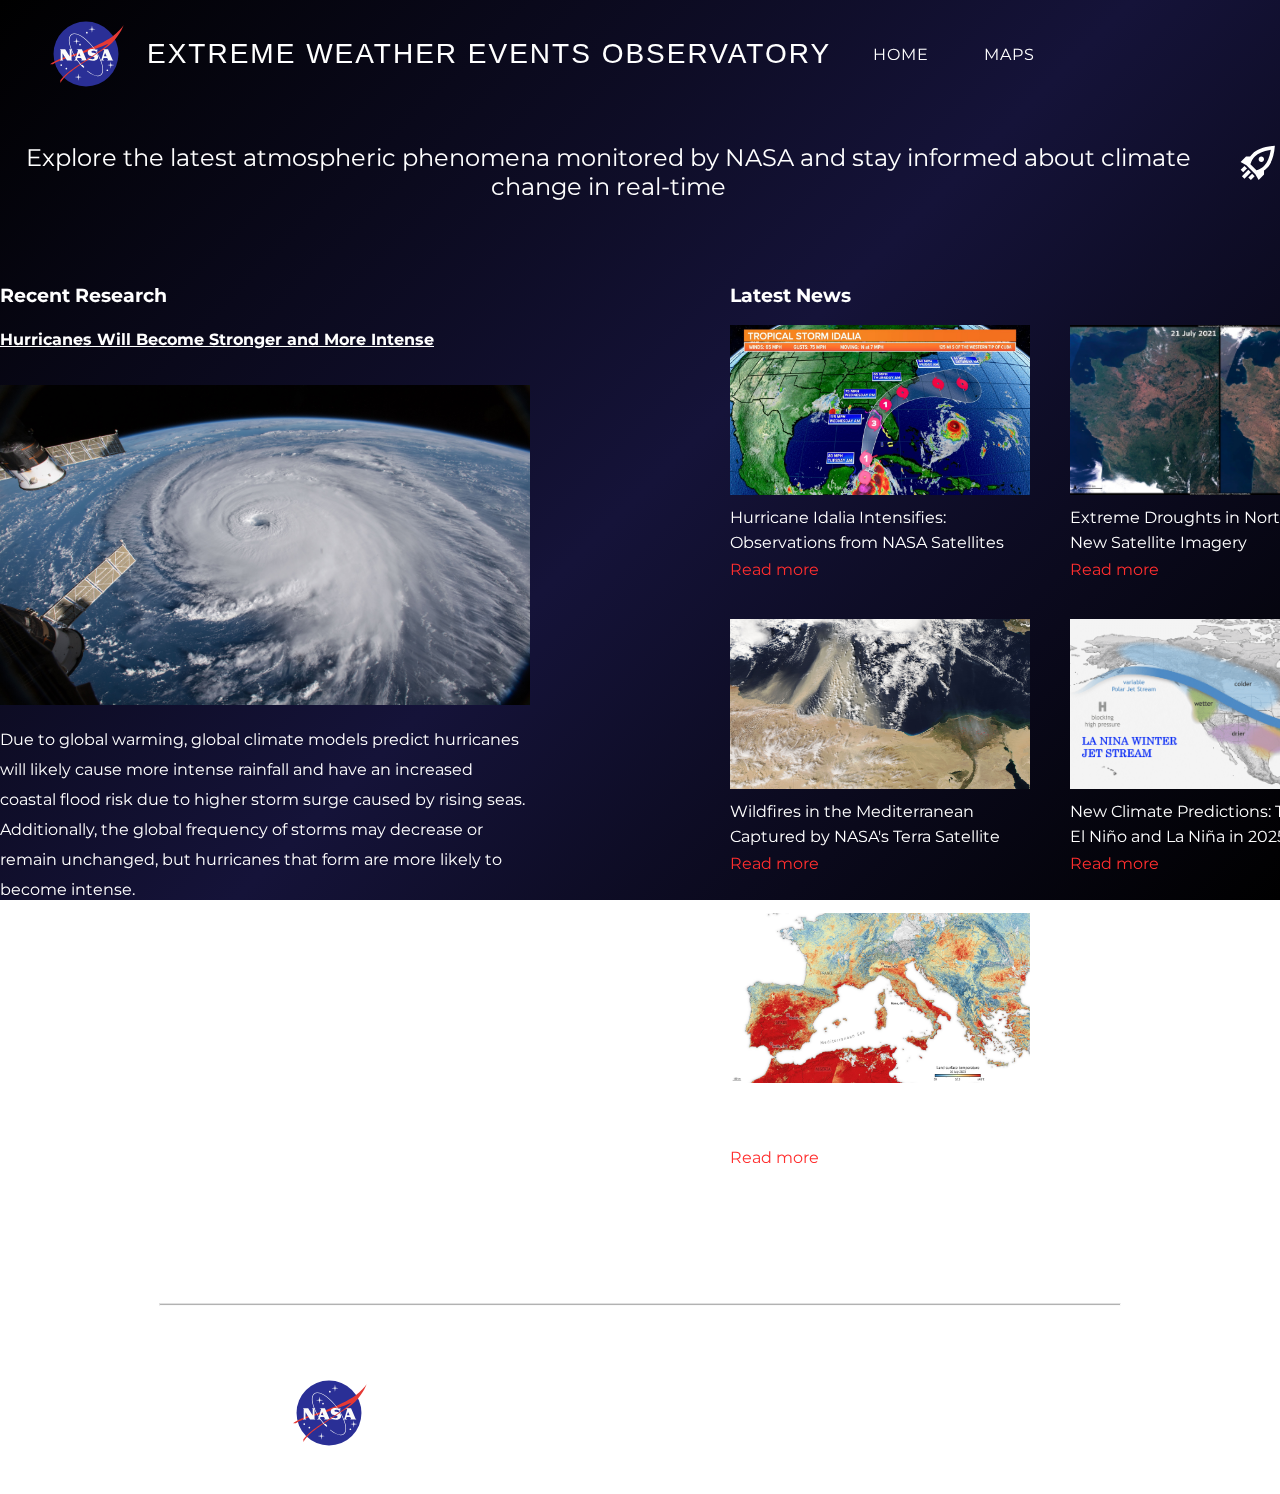
<file: html/index.html>
<!DOCTYPE html>
<html lang="en">
    <head>
        <meta charset="UTF-8">
        <meta name="viewport" content="width=device-width, initial-scale=1.0">
        <title>Nasa Observatory</title>
        <link rel="stylesheet" href="../css/style.css">
        <link rel="icon" type="image/x-icon" href="../img/tierra_transparente.png">
    </head>

<body>
    <div class="container">
        <div style="position:fixed; z-index: -1; top:0px; left:0px; height:100%; width:100%;">
            <div style="position:absolute; width:100%; height:100%; background-image: linear-gradient(-45deg, rgb(0, 0, 0) 0%, rgb(21, 19, 57) 48%, rgb(0, 0, 0) 100%);"></div>
        </div>
        <header>
            <div class="headerLogo">
                <svg class="animated-svg" xmlns="http://www.w3.org/2000/svg"  viewBox="0 0 48 48" width="82px" height="82px"><path fill="#2a2f96" d="M24 5A19 19 0 1 0 24 43A19 19 0 1 0 24 5Z"/><path fill="#e53935" d="M4.597,30H3c0,0,4.077-3.084,12.928-5.535c0,0,14.202-4.313,23.428-10.583C42.565,11.177,45.071,8.764,46,7c0,0-1.193,4.725-6.726,10.351C38.191,17.906,37.768,18.64,37,19c0.126-0.142-0.096-0.871,0-1c0,0-7.195,3.355-22.02,7.77C14.981,25.768,8.742,27.352,4.597,30z"/><path fill="#fafafa" d="M19.282 25.221l1.503.025-.771-1.835L19.282 25.221zM18.969 26.366l-.274.96.802.441-2.661-.004.826-.463 1.714-5.602-.935-.467h3.167l2.639 6.068.528.467H21.08l.528-.467-.528-.934H18.969zM29.12 23.374c.576.135 2.526 1.143 1.848 3.129 0 0-.841 2.476-5.435.998L25.021 28v-1.995l.512.499c0 0 3.492 1.321 3.474-.316-.005-.319-.603-.845-2.205-1.048 0 0-1.802-.053-1.781-2.128.008-.843.626-2.964 5.121-1.497l.464-.518-.011 1.963-.453-.448c0 0-2.661-.834-2.926-.008C26.934 23.381 28.316 23.185 29.12 23.374z"/><path fill="#e53935" d="M39.461,17.149c-1.06,1.224-3.203,2.847-4.899,4.11c0,0-13.626,8.805-19.033,12.769c0,0-4.167,2.72-6.529,6.972v-1.618c0,0,2.255-3.163,7.585-6.937C21.273,29.125,35.281,20.744,37,18L39.461,17.149z"/><path fill="#fafafa" d="M8.667 21.257L11.834 21.257 14.473 25.459 14.473 21.724 13.945 21.257 16.056 21.257 15.528 21.724 15.528 27.326 16.056 27.793 12.889 27.793 10.251 23.592 10.251 27.326 10.778 27.793 8.667 27.793 9.195 27.326 9.195 21.724zM34.44 25.275l1.62-.007-.87-1.919L34.44 25.275zM34.275 26.366l-.33.934.858.467-2.661-.004.826-.463 1.714-5.602-.935-.467h3.167l2.639 6.068.528.467h-3.694l.528-.467-.528-.934H34.275z"/><path fill="#fafafa" d="M33.596,30.256c-0.743-2.933-2.427-6.293-4.742-9.462c-4.81-6.582-10.901-10.274-13.578-8.232c-1.316,1.006-1.627,3.2-0.871,6.181c0.743,2.933,2.427,6.293,4.742,9.462c1.008,1.379,1.618,2.143,2.695,3.243l0.68,0.255c-1.064-1.09-2.119-2.324-3.119-3.693c-2.291-3.135-3.957-6.455-4.689-9.348c-0.72-2.844-0.453-4.918,0.753-5.839c0.459-0.351,1.029-0.518,1.681-0.518c2.95,0,7.598,3.412,11.451,8.684c2.291,3.135,3.957,6.455,4.689,9.348c0.72,2.844,0.453,4.918-0.753,5.839c-1.617,1.235-4.605,0.181-7.779-2.414l-0.22,0.225C26.889,35.903,29.162,37,30.9,37c0.708,0,1.326-0.181,1.825-0.564C34.041,35.433,34.35,33.237,33.596,30.256z"/><path fill="#fafafa" d="M22.158 30.091A0.435 1.058 0 1 0 22.158 32.207A0.435 1.058 0 1 0 22.158 30.091Z" transform="rotate(-43.348 22.157 31.15)"/><path fill="#fafafa" d="M27.5 7.389l.231 1.591c.011.073.044.14.097.193.053.052.12.087.193.097l1.59.23L28.02 9.731c-.073.011-.14.044-.193.097-.052.052-.087.12-.097.193l-.23 1.59-.231-1.591c-.011-.073-.044-.14-.097-.193-.053-.052-.12-.087-.193-.097l-1.59-.23 1.591-.231c.073-.011.14-.044.193-.097.052-.052.087-.12.097-.193L27.5 7.389zM18.5 14.389l.231 1.591c.011.073.044.14.097.193.053.052.12.087.193.097l1.59.23-1.591.231c-.073.011-.14.044-.193.097-.052.052-.087.12-.097.193l-.23 1.59-.231-1.591c-.011-.073-.044-.14-.097-.193-.053-.052-.12-.087-.193-.097l-1.59-.23 1.591-.231c.073-.011.14-.044.193-.097.052-.052.087-.12.097-.193L18.5 14.389zM19.5 35.389l.231 1.591c.011.073.044.14.097.193.053.052.12.087.193.097l1.59.23-1.591.231c-.073.011-.14.044-.193.097-.052.052-.087.12-.097.193l-.23 1.59-.231-1.591c-.011-.073-.044-.14-.097-.193-.053-.052-.12-.087-.193-.097l-1.59-.23 1.591-.231c.073-.011.14-.044.193-.097.052-.052.087-.12.097-.193L19.5 35.389zM38.5 28.389l.231 1.591c.011.073.044.14.097.193.052.052.12.087.193.097l1.59.23-1.591.231c-.073.011-.14.044-.193.097-.052.053-.087.12-.097.193l-.23 1.59-.231-1.591c-.011-.073-.044-.14-.097-.193-.052-.052-.12-.087-.193-.097l-1.59-.23 1.591-.231c.073-.011.14-.044.193-.097.052-.053.087-.12.097-.193L38.5 28.389zM36.5 33A.5.5 0 1 0 36.5 34 .5.5 0 1 0 36.5 33zM12.5 32A.5.5 0 1 0 12.5 33 .5.5 0 1 0 12.5 32zM9.5 30A.5.5 0 1 0 9.5 31 .5.5 0 1 0 9.5 30zM24.5 11A.5.5 0 1 0 24.5 12 .5.5 0 1 0 24.5 11zM20.5 18A.5.5 0 1 0 20.5 19 .5.5 0 1 0 20.5 18z"/></svg>

                <p class="sub-header"> Extreme Weather Events Observatory </p>
            
                <div class="navegation">
                    <a href="../html/index.html">Home</a>
                    <a href="../html/map.html">Maps</a>
                </div>
              
            </div>
            
        </header>

        <main class="title">
            <p>Explore the latest atmospheric phenomena monitored by NASA and stay informed about climate change in real-time</p>
            <svg width="50px" height="50px" viewBox="0 0 512 512" version="1.1" xmlns="http://www.w3.org/2000/svg" xmlns:xlink="http://www.w3.org/1999/xlink" fill="#000000">
            <g id="SVGRepo_bgCarrier" stroke-width="0"/>
            <g id="SVGRepo_tracerCarrier" stroke-linecap="round" stroke-linejoin="round"/>
            <g id="SVGRepo_iconCarrier"> <title>rocket</title> <g id="Page-1" stroke="none" stroke-width="1" fill="none" fill-rule="evenodd"> <g id="icon" fill="#ffffff" transform="translate(42.666667, 64.000000)"> <path d="M405.333333,1.42108547e-14 C396.316305,122.794806 364.316305,211.683695 309.333333,266.666667 C299.582265,276.417735 288.905446,285.33185 277.302879,293.409011 L277.302464,341.234872 L213.302464,405.234872 L174.248,336.891 L68.525,231.157 L7.10542736e-15,192 L64,128 L112.079613,128.000404 C120.083859,116.387258 128.94621,105.720457 138.666667,96 C193.649638,41.0170286 282.538527,9.01702859 405.333333,1.42108547e-14 Z M357.333333,47.9786667 L348.203556,49.3631108 C266.32942,62.2476147 206.763982,88.2424635 168.836556,126.169889 C146.004433,149.002012 128.637057,178.732412 116.876114,215.881246 L116.096,218.389333 L187.584,289.877333 L191.120585,288.76541 C224.531258,277.548675 251.975141,261.807487 273.818948,241.632769 L279.163444,236.496777 C317.09087,198.569351 343.085719,139.003914 355.970222,57.1297769 L357.333333,47.9786667 Z M75.9901363,269.368015 L30.7353023,314.622849 L0.565412939,284.452959 L45.8202469,239.198125 L75.9901363,269.368015 Z M121.24497,314.622849 L45.8202469,390.047572 L15.6503576,359.877683 L91.0750809,284.452959 L121.24497,314.622849 Z M136.329915,329.707793 L166.499804,359.877683 L121.24497,405.132517 L91.0750809,374.962627 L136.329915,329.707793 Z M245.333333,128 C263.006445,128 277.333333,142.326888 277.333333,160 C277.333333,177.673112 263.006445,192 245.333333,192 C227.660221,192 213.333333,177.673112 213.333333,160 C213.333333,142.326888 227.660221,128 245.333333,128 Z" id="Combined-Shape"> </path> </g> </g> </g>
            </svg>

        </main>

        <section class="section">
            <div class="news">
                <h3>Latest News</h3>
                <div class="newsTitles">
                    <div>
                        <img src="../img/hurricane.jpg" alt="photo of hurricane idalia">
                        <p>Hurricane Idalia Intensifies: Observations from NASA Satellites</p>
                        <a href="">Read more</a>
                    </div>
                    <div>
                        <img src="../img/droughts.jpg" alt="photo ofdroughts in north america">
                        <p>Extreme Droughts in North America: New Satellite Imagery</p>
                        <a href="">Read more</a>
                    </div>
                    <div>
                        <img src="../img/smoke.jpg" alt="photo of smoke over the mediterranean">
                        <p>Wildfires in the Mediterranean Captured by NASA's Terra Satellite</p>
                        <a href="">Read more</a>
                    </div>
                    <div>
                        <img src="../img/lanina.png" alt="">
                        <p>New Climate Predictions: The Impact of El Niño and La Niña in 2025</p>
                        <a href="">Read more</a>
                    </div>
                    <div>
                        <img src="../img/heat.jpg" alt="">
                        <p>Record Heatwaves Hit Europe: NASA Tracks Temperature Surges from Space</p>
                        <a href="">Read more</a>
                    </div>
                </div>
            </div>
            <div class="research">
                <h3>Recent Research</h3>
                <p class="bold">Hurricanes Will Become Stronger and More Intense</p>
                <img src="../img/hurricaneIntense.jpg" alt="">
                <p>Due to global warming, global climate models predict hurricanes will likely cause more intense rainfall and have an increased coastal flood risk due to higher storm surge caused by rising seas. Additionally, the global frequency of storms may decrease or remain unchanged, but hurricanes that form are more likely to become intense.</p>
                <p>From June 1 to November 30, many Americans turn their eyes to the tropics — not just because they’re dreaming of beach vacations, but because it’s hurricane season. Called by many names depending on where you live (hurricanes, typhoons, cyclones), scientists call these storms tropical cyclones. This is because they are large, rotating storms that need tropical conditions to form — so they originate mostly in the tropics.</p>
            </div>
        </section>
    </div>

    <footer class="footer">
        <hr>
        <div class="enlaces">
            <a href="../hmtl/index.html">Home</a>
            <a href="https://www.nasa.gov/news/" target=»_blank»>News & Events</a>
            <a href="https://www.nasa.gov/humans-in-space/" target=»_blank»>Humans in Space</a>
            <a href="https://www.nasa.gov/aeronautics/" target=»_blank»>Aeronautics</a>
        </div>
        <div class="nasaLogo">
            <div class="nasaNombre">
                <svg xmlns="http://www.w3.org/2000/svg"  viewBox="0 0 48 48" width="82px" height="82px"><path fill="#2a2f96" d="M24 5A19 19 0 1 0 24 43A19 19 0 1 0 24 5Z"/><path fill="#e53935" d="M4.597,30H3c0,0,4.077-3.084,12.928-5.535c0,0,14.202-4.313,23.428-10.583C42.565,11.177,45.071,8.764,46,7c0,0-1.193,4.725-6.726,10.351C38.191,17.906,37.768,18.64,37,19c0.126-0.142-0.096-0.871,0-1c0,0-7.195,3.355-22.02,7.77C14.981,25.768,8.742,27.352,4.597,30z"/><path fill="#fafafa" d="M19.282 25.221l1.503.025-.771-1.835L19.282 25.221zM18.969 26.366l-.274.96.802.441-2.661-.004.826-.463 1.714-5.602-.935-.467h3.167l2.639 6.068.528.467H21.08l.528-.467-.528-.934H18.969zM29.12 23.374c.576.135 2.526 1.143 1.848 3.129 0 0-.841 2.476-5.435.998L25.021 28v-1.995l.512.499c0 0 3.492 1.321 3.474-.316-.005-.319-.603-.845-2.205-1.048 0 0-1.802-.053-1.781-2.128.008-.843.626-2.964 5.121-1.497l.464-.518-.011 1.963-.453-.448c0 0-2.661-.834-2.926-.008C26.934 23.381 28.316 23.185 29.12 23.374z"/><path fill="#e53935" d="M39.461,17.149c-1.06,1.224-3.203,2.847-4.899,4.11c0,0-13.626,8.805-19.033,12.769c0,0-4.167,2.72-6.529,6.972v-1.618c0,0,2.255-3.163,7.585-6.937C21.273,29.125,35.281,20.744,37,18L39.461,17.149z"/><path fill="#fafafa" d="M8.667 21.257L11.834 21.257 14.473 25.459 14.473 21.724 13.945 21.257 16.056 21.257 15.528 21.724 15.528 27.326 16.056 27.793 12.889 27.793 10.251 23.592 10.251 27.326 10.778 27.793 8.667 27.793 9.195 27.326 9.195 21.724zM34.44 25.275l1.62-.007-.87-1.919L34.44 25.275zM34.275 26.366l-.33.934.858.467-2.661-.004.826-.463 1.714-5.602-.935-.467h3.167l2.639 6.068.528.467h-3.694l.528-.467-.528-.934H34.275z"/><path fill="#fafafa" d="M33.596,30.256c-0.743-2.933-2.427-6.293-4.742-9.462c-4.81-6.582-10.901-10.274-13.578-8.232c-1.316,1.006-1.627,3.2-0.871,6.181c0.743,2.933,2.427,6.293,4.742,9.462c1.008,1.379,1.618,2.143,2.695,3.243l0.68,0.255c-1.064-1.09-2.119-2.324-3.119-3.693c-2.291-3.135-3.957-6.455-4.689-9.348c-0.72-2.844-0.453-4.918,0.753-5.839c0.459-0.351,1.029-0.518,1.681-0.518c2.95,0,7.598,3.412,11.451,8.684c2.291,3.135,3.957,6.455,4.689,9.348c0.72,2.844,0.453,4.918-0.753,5.839c-1.617,1.235-4.605,0.181-7.779-2.414l-0.22,0.225C26.889,35.903,29.162,37,30.9,37c0.708,0,1.326-0.181,1.825-0.564C34.041,35.433,34.35,33.237,33.596,30.256z"/><path fill="#fafafa" d="M22.158 30.091A0.435 1.058 0 1 0 22.158 32.207A0.435 1.058 0 1 0 22.158 30.091Z" transform="rotate(-43.348 22.157 31.15)"/><path fill="#fafafa" d="M27.5 7.389l.231 1.591c.011.073.044.14.097.193.053.052.12.087.193.097l1.59.23L28.02 9.731c-.073.011-.14.044-.193.097-.052.052-.087.12-.097.193l-.23 1.59-.231-1.591c-.011-.073-.044-.14-.097-.193-.053-.052-.12-.087-.193-.097l-1.59-.23 1.591-.231c.073-.011.14-.044.193-.097.052-.052.087-.12.097-.193L27.5 7.389zM18.5 14.389l.231 1.591c.011.073.044.14.097.193.053.052.12.087.193.097l1.59.23-1.591.231c-.073.011-.14.044-.193.097-.052.052-.087.12-.097.193l-.23 1.59-.231-1.591c-.011-.073-.044-.14-.097-.193-.053-.052-.12-.087-.193-.097l-1.59-.23 1.591-.231c.073-.011.14-.044.193-.097.052-.052.087-.12.097-.193L18.5 14.389zM19.5 35.389l.231 1.591c.011.073.044.14.097.193.053.052.12.087.193.097l1.59.23-1.591.231c-.073.011-.14.044-.193.097-.052.052-.087.12-.097.193l-.23 1.59-.231-1.591c-.011-.073-.044-.14-.097-.193-.053-.052-.12-.087-.193-.097l-1.59-.23 1.591-.231c.073-.011.14-.044.193-.097.052-.052.087-.12.097-.193L19.5 35.389zM38.5 28.389l.231 1.591c.011.073.044.14.097.193.052.052.12.087.193.097l1.59.23-1.591.231c-.073.011-.14.044-.193.097-.052.053-.087.12-.097.193l-.23 1.59-.231-1.591c-.011-.073-.044-.14-.097-.193-.052-.052-.12-.087-.193-.097l-1.59-.23 1.591-.231c.073-.011.14-.044.193-.097.052-.053.087-.12.097-.193L38.5 28.389zM36.5 33A.5.5 0 1 0 36.5 34 .5.5 0 1 0 36.5 33zM12.5 32A.5.5 0 1 0 12.5 33 .5.5 0 1 0 12.5 32zM9.5 30A.5.5 0 1 0 9.5 31 .5.5 0 1 0 9.5 30zM24.5 11A.5.5 0 1 0 24.5 12 .5.5 0 1 0 24.5 11zM20.5 18A.5.5 0 1 0 20.5 19 .5.5 0 1 0 20.5 18z"/></svg>

                <p>National Aeronautics and Space Administration</p>

            </div>

            <div class="redes">
                <a href="https://x.com/NASA" target=»_blank»>
                    <svg xmlns="http://www.w3.org/2000/svg" xmlns:xlink="http://www.w3.org/1999/xlink" viewBox="0,0,256,256" width="24px" height="24px" fill-rule="nonzero"><g fill="#ffffff" fill-rule="nonzero" stroke="none" stroke-width="1" stroke-linecap="butt" stroke-linejoin="miter" stroke-miterlimit="10" stroke-dasharray="" stroke-dashoffset="0" font-family="none" font-weight="none" font-size="none" text-anchor="none" style="mix-blend-mode: normal"><g transform="scale(10.66667,10.66667)"><path d="M18.05859,2.99219c-0.22075,0.00368 -0.42867,0.10442 -0.56836,0.27539l-4.72266,5.64063l-3.71094,-5.13672c-0.35,-0.484 -0.91081,-0.77148 -1.50781,-0.77148h-3.4707c-0.658,0 -1.0393,0.7463 -0.6543,1.2793l6.12305,8.47656l-5.87109,7.01172c-0.17769,0.20453 -0.23127,0.48899 -0.14017,0.74415c0.0911,0.25516 0.31273,0.44136 0.57978,0.48709c0.26705,0.04574 0.53801,-0.0561 0.70883,-0.2664l5.62695,-6.72266l4.49219,6.21875c0.35,0.484 0.91081,0.77148 1.50781,0.77148h3.4707c0.658,0 1.0393,-0.7463 0.6543,-1.2793l-6.90234,-9.55664l4.9668,-5.93164c0.19352,-0.22404 0.23715,-0.54095 0.11138,-0.80896c-0.12577,-0.268 -0.39741,-0.43696 -0.69341,-0.43128zM5.43359,4.5h2.11719c0.115,0 0.22402,0.05544 0.29102,0.14844l10.72461,14.85156h-2.11523c-0.115,0 -0.22402,-0.05544 -0.29102,-0.14844l-4.81641,-6.66797c0.00362,-0.32923 -0.20789,-0.62233 -0.52148,-0.72266z"></path></g></g></svg>
                </a>
                <a href="https://www.youtube.com/nasa" target=»_blank»>
                    <svg xmlns="http://www.w3.org/2000/svg" xmlns:xlink="http://www.w3.org/1999/xlink" viewBox="0,0,256,256" width="24px" height="24px" fill-rule="nonzero"><g fill="#ffffff" fill-rule="nonzero" stroke="none" stroke-width="1" stroke-linecap="butt" stroke-linejoin="miter" stroke-miterlimit="10" stroke-dasharray="" stroke-dashoffset="0" font-family="none" font-weight="none" font-size="none" text-anchor="none" style="mix-blend-mode: normal"><g transform="scale(10.66667,10.66667)"><path d="M12,3c-2.78013,0 -4.92978,0.18494 -6.47461,0.39453c-2.00619,0.27213 -3.52539,1.98532 -3.52539,4.01563v9.17969c0,2.03108 1.5195,3.74354 3.52539,4.01563c1.54528,0.21067 3.69448,0.39453 6.47461,0.39453c2.78013,0 4.92978,-0.18494 6.47461,-0.39453c2.00675,-0.27204 3.52539,-1.98484 3.52539,-4.01562v-9.17969c0,-2.03108 -1.5195,-3.74354 -3.52539,-4.01562c-1.54483,-0.20959 -3.69448,-0.39453 -6.47461,-0.39453zM12,4.5c2.71387,0 4.79627,0.18045 6.27344,0.38086c1.28211,0.17391 2.22656,1.24038 2.22656,2.5293v9.17969c0,1.28922 -0.94331,2.35534 -2.22656,2.5293c-1.47717,0.20041 -3.55956,0.38086 -6.27344,0.38086c-2.71387,0 -4.79671,-0.17953 -6.27344,-0.38086c-1.28211,-0.17391 -2.22656,-1.24038 -2.22656,-2.5293v-9.17969c0,-1.28769 0.94475,-2.35543 2.22656,-2.5293c1.47717,-0.20041 3.55956,-0.38086 6.27344,-0.38086zM10.91797,8.8125c-0.47897,0.00445 -0.91797,0.38878 -0.91797,0.92578v4.52539c0,0.716 0.77853,1.15992 1.39453,0.79492l3.82031,-2.26172c0.604,-0.359 0.604,-1.2338 0,-1.5918l-3.82031,-2.26172c-0.154,-0.09125 -0.31691,-0.13234 -0.47656,-0.13086z"></path></g></g></svg>
                </a>
                <a href="https://www.instagram.com/nasa/" target=»_blank»>
                    <svg xmlns="http://www.w3.org/2000/svg" xmlns:xlink="http://www.w3.org/1999/xlink" viewBox="0,0,256,256" width="24px" height="24px" fill-rule="nonzero"><g fill="#ffffff" fill-rule="nonzero" stroke="none" stroke-width="1" stroke-linecap="butt" stroke-linejoin="miter" stroke-miterlimit="10" stroke-dasharray="" stroke-dashoffset="0" font-family="none" font-weight="none" font-size="none" text-anchor="none" style="mix-blend-mode: normal"><g transform="scale(10.66667,10.66667)"><path d="M8,3c-2.75241,0 -5,2.24759 -5,5v8c0,2.75241 2.24759,5 5,5h8c2.75241,0 5,-2.24759 5,-5v-8c0,-2.75241 -2.24759,-5 -5,-5zM8,4.5h8c1.94159,0 3.5,1.55841 3.5,3.5v8c0,1.94159 -1.55841,3.5 -3.5,3.5h-8c-1.94159,0 -3.5,-1.55841 -3.5,-3.5v-8c0,-1.94159 1.55841,-3.5 3.5,-3.5zM17.25,6c-0.41421,0 -0.75,0.33579 -0.75,0.75c0,0.41421 0.33579,0.75 0.75,0.75c0.41421,0 0.75,-0.33579 0.75,-0.75c0,-0.41421 -0.33579,-0.75 -0.75,-0.75zM12,7c-1.60417,0 -2.90226,0.62857 -3.74805,1.58008c-0.84579,0.95151 -1.25195,2.19075 -1.25195,3.41992c0,1.22917 0.40617,2.46841 1.25195,3.41992c0.84579,0.95151 2.14388,1.58008 3.74805,1.58008c1.60417,0 2.90226,-0.62857 3.74805,-1.58008c0.84579,-0.95151 1.25195,-2.19075 1.25195,-3.41992c0,-1.22917 -0.40617,-2.46841 -1.25195,-3.41992c-0.84579,-0.95151 -2.14388,-1.58008 -3.74805,-1.58008zM12,8.5c1.22917,0 2.05608,0.43393 2.62695,1.07617c0.57088,0.64224 0.87305,1.528 0.87305,2.42383c0,0.89583 -0.30217,1.78159 -0.87305,2.42383c-0.57088,0.64224 -1.39779,1.07617 -2.62695,1.07617c-1.22917,0 -2.05607,-0.43393 -2.62695,-1.07617c-0.57088,-0.64224 -0.87305,-1.528 -0.87305,-2.42383c0,-0.89583 0.30217,-1.78159 0.87305,-2.42383c0.57088,-0.64224 1.39779,-1.07617 2.62695,-1.07617z"></path></g></g></svg>
                </a>
            </div>

        </div>
        
    </footer>
</body>
</html>
</file>
<file: style.css>
@import url('https://fonts.googleapis.com/css2?family=Lora:ital,wght@0,400..700;1,400..700&family=Marcellus&family=Montserrat:ital,wght@0,100..900;1,100..900&display=swap');

body {
    margin: 0;
    padding: 0;
    box-sizing: border-box;
    font-family: "Montserrat", sans-serif;
    color: white;
}

header {
    display: flex;
    flex-direction: column;
}

hr {
    display: flex;
    flex-direction: row;
    height: 0.5px;
    background-color: black;
    width: 75%;
    opacity: 0.3;
}

button {
    font-family: "Montserrat", sans-serif;
}

.headerLogo {
    display: flex;
    z-index: 10;
    flex-direction: row;
    align-items: center;
    gap: 20px;
    margin-top: 10px;
    margin-left: 45px;
}

.navegation {
    position: absolute;
    right: 200px;
    gap: 35px;
    display: flex;
    margin-right: 35px;
}

.navegation a {
    text-decoration: none;
    text-transform: uppercase;
    text-decoration: none;
    letter-spacing: 1px;
    
    display: inline-block;
    padding: 10px;
    position: relative;
    color: white;
}

.navegation a:after {    
    background: none repeat scroll 0 0 transparent;
    bottom: 0;
    content: "";
    display: block;
    height: 1.5px;
    left: 50%;
    position: absolute;
    background: #ff2e2e;
    transition: width 0.3s ease 0s, left 0.3s ease 0s;
    width: 0;
}
.navegation a:hover:after { 
    width: 100%; 
    left: 0; 
}

.sub-header {
    text-align: center;
    color: white;
    font-family: "Roboto", sans-serif;
    font-size: 28px;
    letter-spacing: 2px;
    text-transform: uppercase;
}

.container {
    display: flex;
    flex-direction: column;
}

.title {
    display: flex;
    flex-direction: row;
    justify-content: center;
    gap: 20px;
    text-align: center;
    align-items: center;
}

.title p {
    font-size: 24px;
    margin-top: 45px;
}

.section {
    display: flex;
    flex-direction: row-reverse;
    gap: 200px;
    margin: 40px auto;
}
.news {
    max-width: 900px;
    display: flex;
    flex-direction: column;  
}

.newsTitles {
    display:grid;
    grid-template-columns: 320px 320px;
    grid-column-gap: 20px;
    grid-row-gap: 40px;
}

.newsTitles img {
    width: 300px;
    height: 170px;
    margin-bottom: 6px;
    text-align: center;
}

.newsTitles p {
    color: white;
    margin: 0;
    margin-bottom: 5px;
    line-height: 25px;
}

.newsTitles a {
    max-width: 300px;
    max-height: 190px;
    text-decoration: none;
    color: #ff2e2e;
}

.newsTitles a:hover {
    color: white;
}

.research {
    width: 530px;
}

.research img {
    width: 530px;
    height: 320px;
}

.bold {
    font-weight: 700;
    text-decoration: underline;
}

.research p {
    line-height: 30px;
    margin-bottom: 30px;
}

.footer {
    display: flex;
    flex-direction: column;
    margin-top: 80px;
    align-items: center;
    margin-bottom: 40px;
}

.enlaces a {
    color: white;
    text-decoration: none;
    font-size: 14px;

}

.enlaces {
    display: flex;
    flex-direction: row;
    gap: 55px;
    justify-content: center;
    margin-top: 20px;
}

.nasaLogo {
    display: flex;
    flex-direction: row;
    gap: 200px;
    align-items: center;
    margin-top: 20px;
}

.nasaNombre {
    display: flex;
    flex-direction: row;
    align-items: center;
    gap: 10px;
}

.nasaNombre p {
    width: 220px;
    font-weight: 700;
}

.redes {
    display: flex;
    flex-direction: row;
    gap: 60px;
}

.redes a:hover {
    scale: 1.2;
    transition: 0.1s ease-in-out;
}

.enlaces a:hover {
    color: #ff2e2e;
    scale: 1.05;
    transition: 0.2s ease-in-out;
}
</file>
<file: css/style.css>
@import url('https://fonts.googleapis.com/css2?family=Lora:ital,wght@0,400..700;1,400..700&family=Marcellus&family=Montserrat:ital,wght@0,100..900;1,100..900&display=swap');

body {
    margin: 0;
    padding: 0;
    box-sizing: border-box;
    font-family: "Montserrat", sans-serif;
    color: white;
}

header {
    display: flex;
    flex-direction: column;
}

hr {
    display: flex;
    flex-direction: row;
    height: 0.5px;
    background-color: black;
    width: 75%;
    opacity: 0.3;
}

button {
    font-family: "Montserrat", sans-serif;
}

.headerLogo {
    display: flex;
    z-index: 10;
    flex-direction: row;
    align-items: center;
    gap: 20px;
    margin-top: 10px;
    margin-left: 45px;
}

.navegation {
    position: absolute;
    right: 200px;
    gap: 35px;
    display: flex;
    margin-right: 35px;
}

.navegation a {
    text-decoration: none;
    text-transform: uppercase;
    text-decoration: none;
    letter-spacing: 1px;
    
    display: inline-block;
    padding: 10px;
    position: relative;
    color: white;
}

.navegation a:after {    
    background: none repeat scroll 0 0 transparent;
    bottom: 0;
    content: "";
    display: block;
    height: 1.5px;
    left: 50%;
    position: absolute;
    background: #ff2e2e;
    transition: width 0.3s ease 0s, left 0.3s ease 0s;
    width: 0;
}
.navegation a:hover:after { 
    width: 100%; 
    left: 0; 
}

.sub-header {
    text-align: center;
    color: white;
    font-family: "Roboto", sans-serif;
    font-size: 28px;
    letter-spacing: 2px;
    text-transform: uppercase;
}

.container {
    display: flex;
    flex-direction: column;
}

.title {
    display: flex;
    flex-direction: row;
    justify-content: center;
    gap: 20px;
    text-align: center;
    align-items: center;
}

.title p {
    font-size: 24px;
    margin-top: 45px;
}

.section {
    display: flex;
    flex-direction: row-reverse;
    gap: 200px;
    margin: 40px auto;
}
.news {
    max-width: 900px;
    display: flex;
    flex-direction: column;  
}

.newsTitles {
    display:grid;
    grid-template-columns: 320px 320px;
    grid-column-gap: 20px;
    grid-row-gap: 40px;
}

.newsTitles img {
    width: 300px;
    height: 170px;
    margin-bottom: 6px;
    text-align: center;
}

.newsTitles p {
    color: white;
    margin: 0;
    margin-bottom: 5px;
    line-height: 25px;
}

.newsTitles a {
    max-width: 300px;
    max-height: 190px;
    text-decoration: none;
    color: #ff2e2e;
}

.newsTitles a:hover {
    color: white;
}

.research {
    width: 530px;
}

.research img {
    width: 530px;
    height: 320px;
}

.bold {
    font-weight: 700;
    text-decoration: underline;
}

.research p {
    line-height: 30px;
    margin-bottom: 30px;
}

.footer {
    display: flex;
    flex-direction: column;
    margin-top: 80px;
    align-items: center;
    margin-bottom: 40px;
}

.enlaces a {
    color: white;
    text-decoration: none;
    font-size: 14px;

}

.enlaces {
    display: flex;
    flex-direction: row;
    gap: 55px;
    justify-content: center;
    margin-top: 20px;
}

.nasaLogo {
    display: flex;
    flex-direction: row;
    gap: 200px;
    align-items: center;
    margin-top: 20px;
}

.nasaNombre {
    display: flex;
    flex-direction: row;
    align-items: center;
    gap: 10px;
}

.nasaNombre p {
    width: 220px;
    font-weight: 700;
}

.redes {
    display: flex;
    flex-direction: row;
    gap: 60px;
}

.redes a:hover {
    scale: 1.2;
    transition: 0.1s ease-in-out;
}

.enlaces a:hover {
    color: #ff2e2e;
    scale: 1.05;
    transition: 0.2s ease-in-out;
}
</file>
